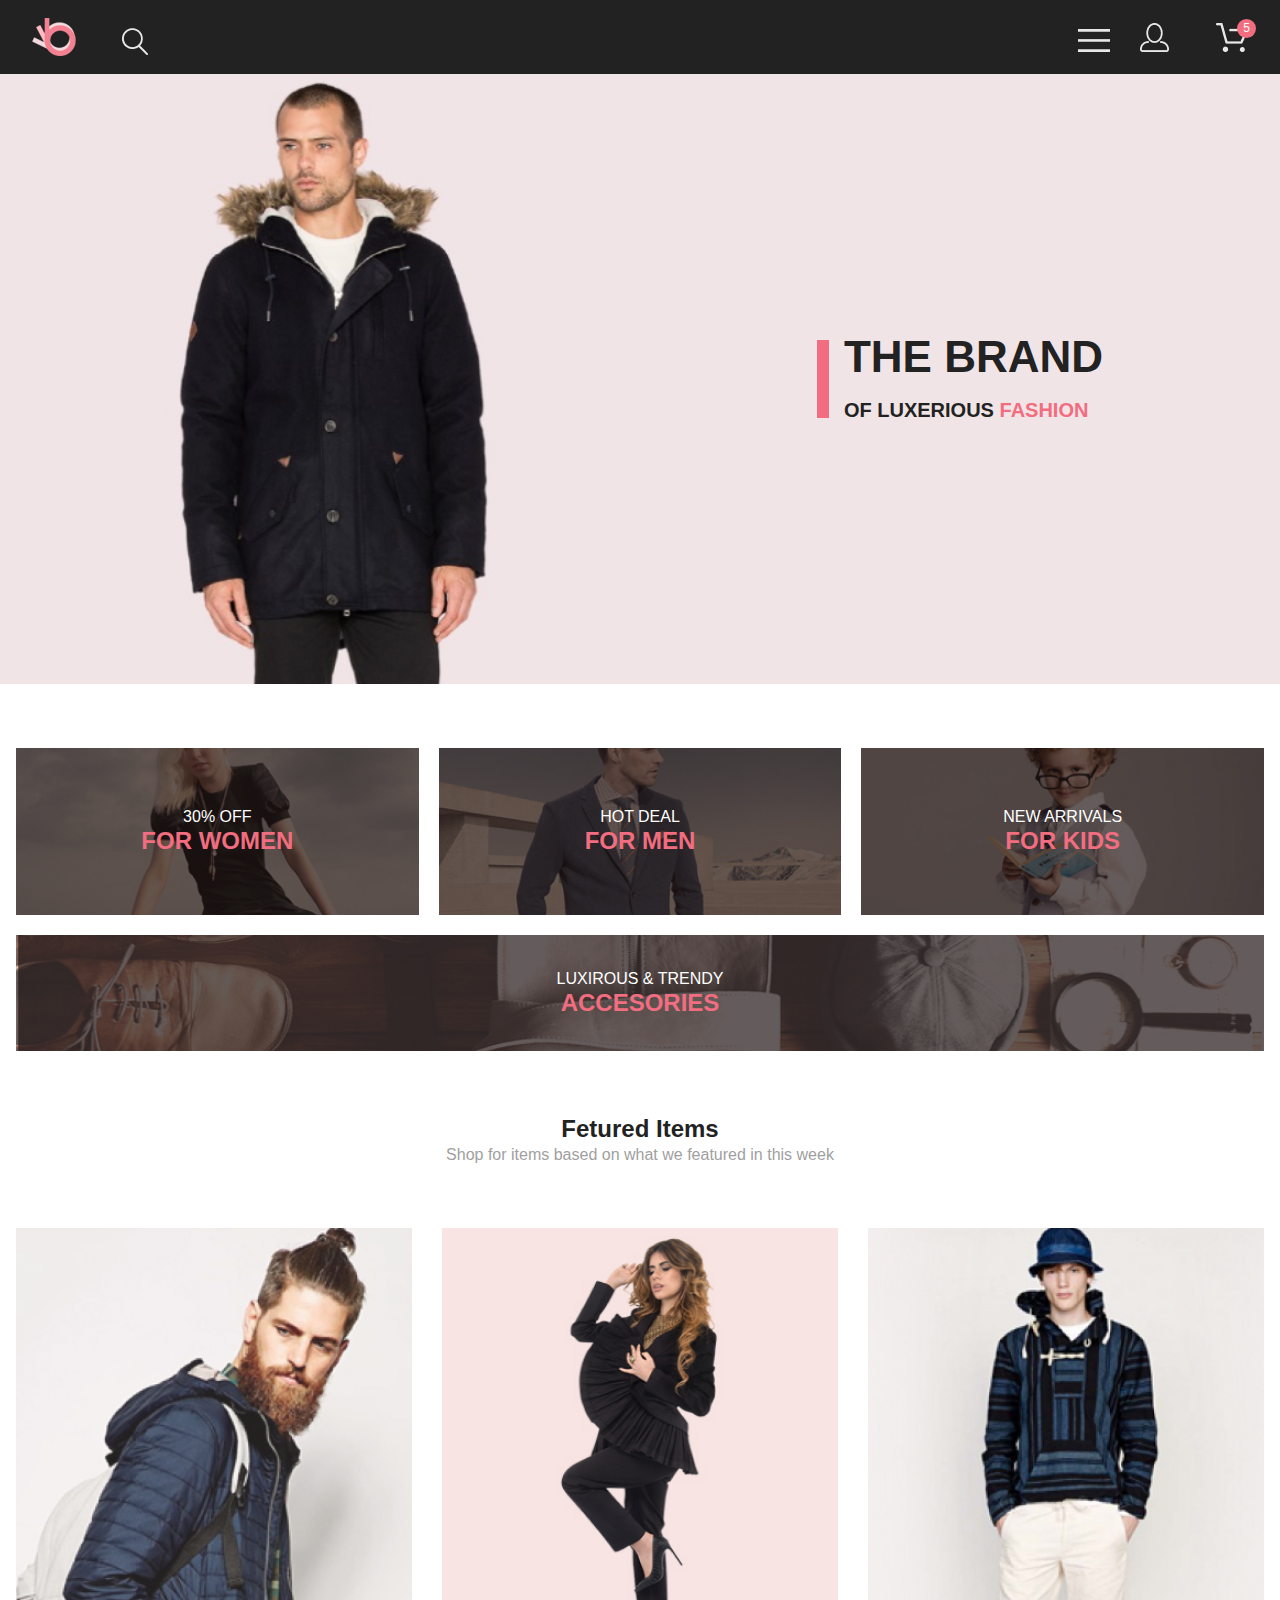
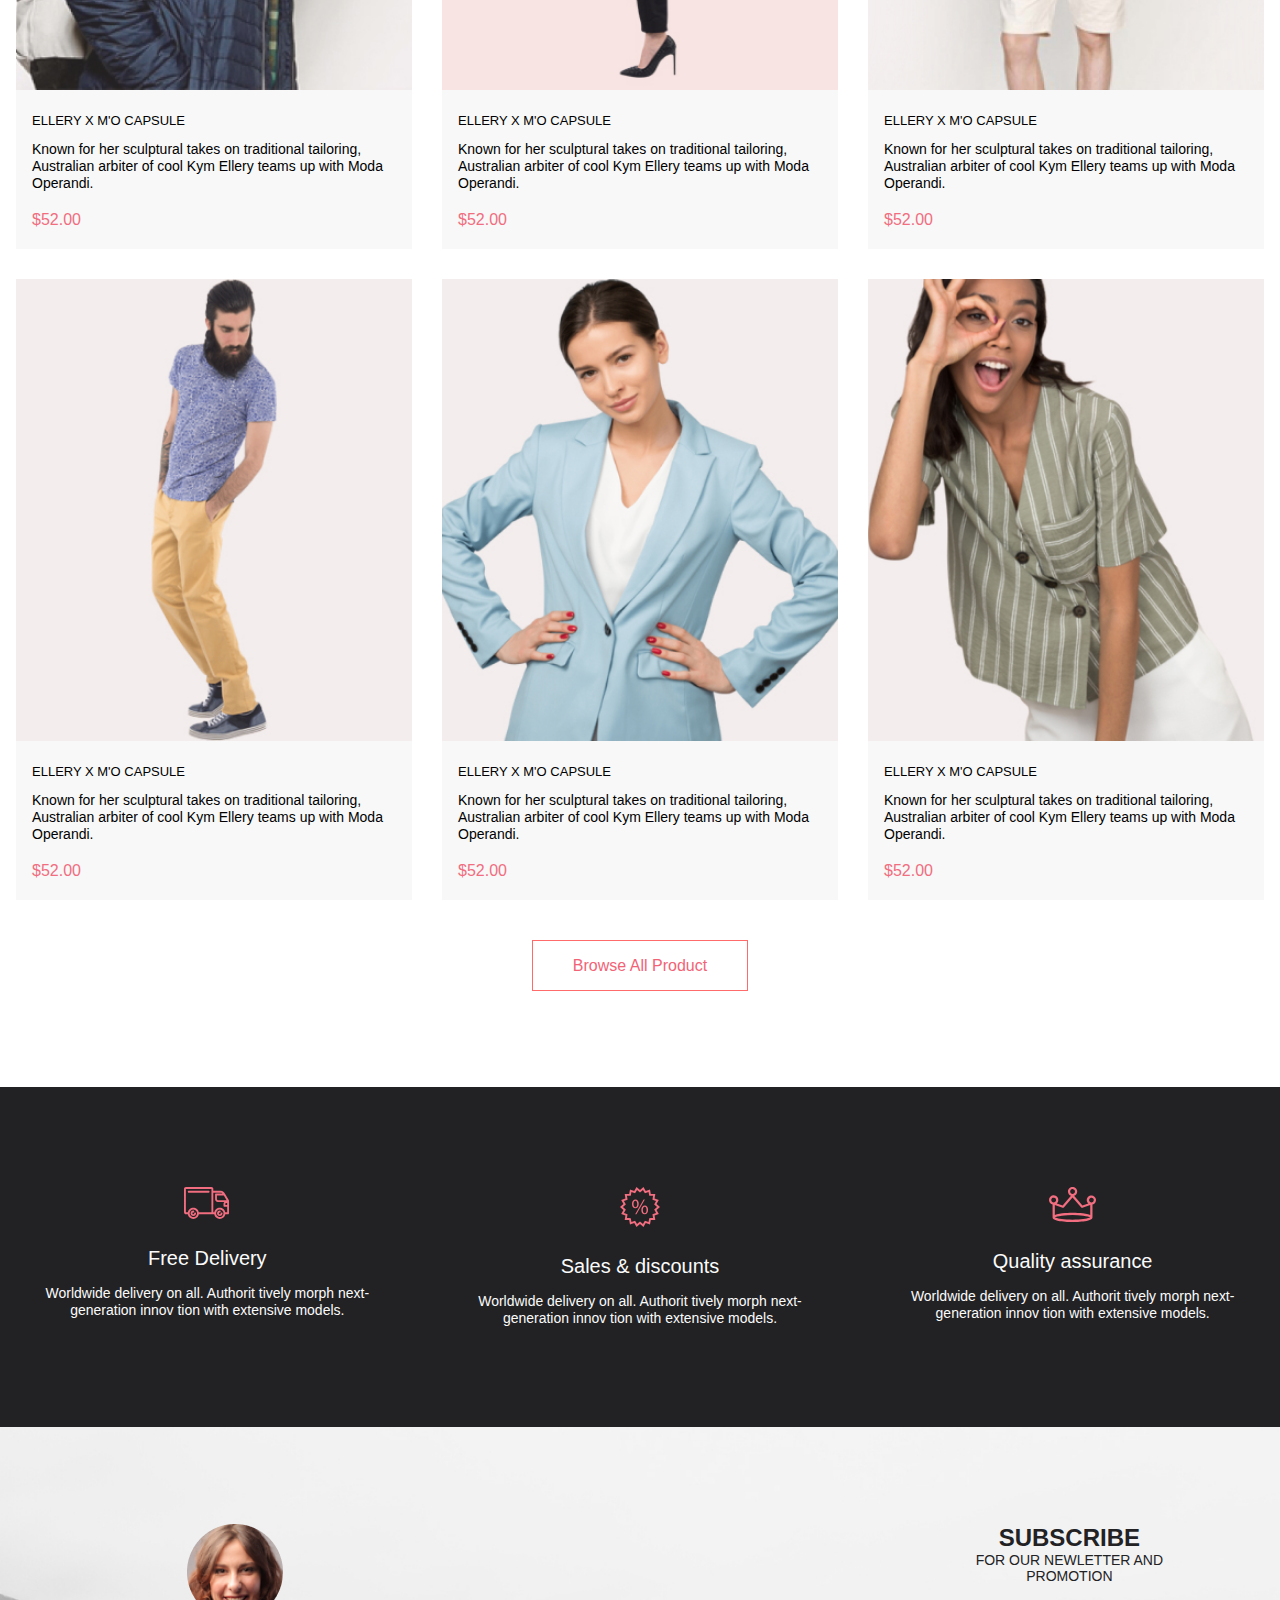
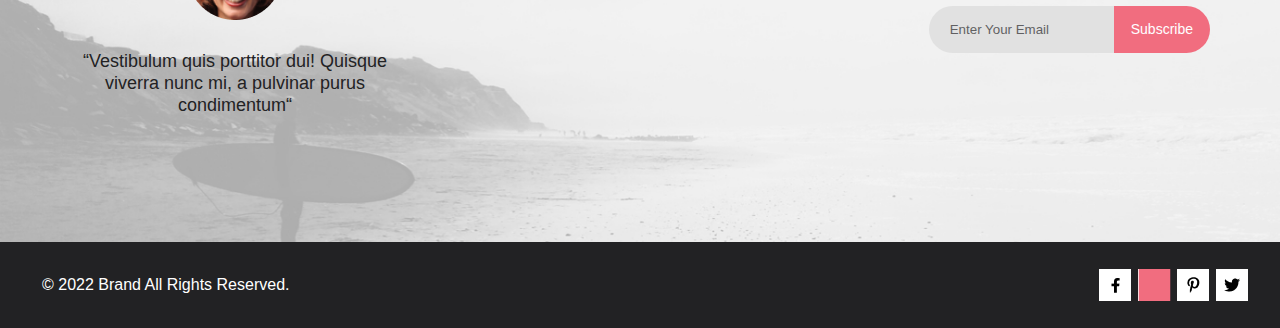
<file: index.html>
<!DOCTYPE html>
<html lang="en">

<head>
    <meta charset="UTF-8">
    <meta name="viewport" content="width=device-width, initial-scale=1.0">
    <title>Shop</title>
    <link rel="stylesheet" href="style.css">
</head>

<body>
    <div class="header">
        <div class="container">
            <div class="leftHeader">
                <img src="images/logo.png" alt="img">
                <img class="searchIcon" src="images/search.png" alt="img">
            </div>

            <div class="rightHeader">
                <img class="headerBars" src="images/bars.png" alt="img">
                <img class="userIcon" src="images/user.png" alt="img">

                <span class="cartIconWrap">
                    <img class="cartIcon" src="images/cart.png" alt="img">
                    <span>5</span>
                </span>
            </div>
        </div>
    </div>

    <div class="brandWrap">

        <div class="brandInsideWrap">
            <div class="brandLeft">
                <img src="images/brand-man.png" alt="img">
            </div>
            <div class="brandRight">
                <div class="brandPromoWrap">
                    <div>THE BRAND</div>
                    <div>OF LUXERIOUS <span>FASHION</span></div>
                </div>
            </div>
        </div>

        <div class="brandDark hidden">
            <div class="menu">
                <img class="menuClose" src="images/close-icon.png" alt="img">

                <div class="menuTitle">MENU</div>

                <div class="menuUnit">
                    <div class="menuHeader">
                        MAN
                    </div>
                    <a href="#">Accessories</a>
                    <a href="#">Bags</a>
                    <a href="#">Denim</a>
                    <a href="#">T-Shirts</a>
                </div>

                <div class="menuUnit">
                    <div class="menuHeader">
                        WOMAN
                    </div>
                    <a href="#">Accessories</a>
                    <a href="#">Jackets & Coats</a>
                    <a href="#">Polos</a>
                    <a href="#">T-Shirts</a>
                    <a href="#">Shirts</a>
                </div>

                <div class="menuUnit">
                    <div class="menuHeader">
                        KIDS
                    </div>
                    <a href="#">Accessories</a>
                    <a href="#">Jackets & Coats</a>
                    <a href="#">Polos</a>
                    <a href="#">T-Shirts</a>
                    <a href="#">Shirts</a>
                    <a href="#">Bags</a>
                </div>

            </div>
        </div>
    </div>

    <div class="offers container">
        <div class="offerWomen">
            <img class="offerImgThree" src="images/offerWomen.jpg" alt="img">
            <div class="offerTitle">
                <div class="offerTitleTop">
                    30% OFF
                </div>
                <div class="offerTitleBottom">
                    FOR WOMEN
                </div>
            </div>
        </div>
        <div class="offerMen">
            <img class="offerImgThree" src="images/offerMen.jpg" alt="img">
            <div class="offerTitle">
                <div class="offerTitleTop">
                    HOT DEAL
                </div>
                <div class="offerTitleBottom">
                    FOR MEN
                </div>
            </div>
        </div>
        <div class="offerKids">
            <img class="offerImgThree" src="images/offerKids.jpg" alt="img">
            <div class="offerTitle">
                <div class="offerTitleTop">
                    NEW ARRIVALS
                </div>
                <div class="offerTitleBottom">
                    FOR KIDS
                </div>
            </div>
        </div>
        <div class="offerAccesories">
            <img class="offerImgLast" src="images/offerAccesories.jpg" alt="img">
            <div class="offerTitle">
                <div class="offerTitleTop">
                    LUXIROUS & TRENDY
                </div>
                <div class="offerTitleBottom">
                    ACCESORIES
                </div>
            </div>
        </div>
    </div>

    <div class="featured container">
        <h2 class="featuredHeader">Fetured Items</h2>
        <div class="featuredTitle">Shop for items based on what we featured in this week</div>

        <div class="featuredItems">

            <div class="featuredItem">

                <div class="featuredImgWrap">
                    <img src="images/featured/1.jpg" alt="img">
                    <div class="featuredImgDark">
                        <button>
                            <img src="images/cart.svg" alt="img">
                            Add to Cart
                        </button>
                    </div>
                </div>

                <div class="featuredData">
                    <div class="featuredName">
                        ELLERY X M'O CAPSULE
                    </div>
                    <div class="featuredText">
                        Known for her sculptural takes on traditional tailoring, Australian arbiter of cool Kym Ellery
                        teams
                        up with Moda Operandi.
                    </div>
                    <div class="featuredPrice">
                        $52.00
                    </div>
                </div>

            </div>

            <div class="featuredItem">

                <div class="featuredImgWrap">
                    <img src="images/featured/2.jpg" alt="img">
                    <div class="featuredImgDark">
                        <button>
                            <img src="images/cart.svg" alt="img">
                            Add to Cart
                        </button>
                    </div>
                </div>

                <div class="featuredData">
                    <div class="featuredName">
                        ELLERY X M'O CAPSULE
                    </div>
                    <div class="featuredText">
                        Known for her sculptural takes on traditional tailoring, Australian arbiter of cool Kym Ellery
                        teams
                        up with Moda Operandi.
                    </div>
                    <div class="featuredPrice">
                        $52.00
                    </div>
                </div>

            </div>

            <div class="featuredItem">

                <div class="featuredImgWrap">
                    <img src="images/featured/3.jpg" alt="img">
                    <div class="featuredImgDark">
                        <button>
                            <img src="images/cart.svg" alt="img">
                            Add to Cart
                        </button>
                    </div>
                </div>

                <div class="featuredData">
                    <div class="featuredName">
                        ELLERY X M'O CAPSULE
                    </div>
                    <div class="featuredText">
                        Known for her sculptural takes on traditional tailoring, Australian arbiter of cool Kym Ellery
                        teams
                        up with Moda Operandi.
                    </div>
                    <div class="featuredPrice">
                        $52.00
                    </div>
                </div>

            </div>

            <div class="featuredItem">

                <div class="featuredImgWrap">
                    <img src="images/featured/4.jpg" alt="img">
                    <div class="featuredImgDark">
                        <button>
                            <img src="images/cart.svg" alt="img">
                            Add to Cart
                        </button>
                    </div>
                </div>

                <div class="featuredData">
                    <div class="featuredName">
                        ELLERY X M'O CAPSULE
                    </div>
                    <div class="featuredText">
                        Known for her sculptural takes on traditional tailoring, Australian arbiter of cool Kym Ellery
                        teams
                        up with Moda Operandi.
                    </div>
                    <div class="featuredPrice">
                        $52.00
                    </div>
                </div>

            </div>

            <div class="featuredItem">

                <div class="featuredImgWrap">
                    <img src="images/featured/5.jpg" alt="img">
                    <div class="featuredImgDark">
                        <button>
                            <img src="images/cart.svg" alt="img">
                            Add to Cart
                        </button>
                    </div>
                </div>

                <div class="featuredData">
                    <div class="featuredName">
                        ELLERY X M'O CAPSULE
                    </div>
                    <div class="featuredText">
                        Known for her sculptural takes on traditional tailoring, Australian arbiter of cool Kym Ellery
                        teams
                        up with Moda Operandi.
                    </div>
                    <div class="featuredPrice">
                        $52.00
                    </div>
                </div>

            </div>
            <div class="featuredItem">

                <div class="featuredImgWrap">
                    <img src="images/featured/6.jpg" alt="img">
                    <div class="featuredImgDark">
                        <button>
                            <img src="images/cart.svg" alt="img">
                            Add to Cart
                        </button>
                    </div>
                </div>

                <div class="featuredData">
                    <div class="featuredName">
                        ELLERY X M'O CAPSULE
                    </div>
                    <div class="featuredText">
                        Known for her sculptural takes on traditional tailoring, Australian arbiter of cool Kym Ellery
                        teams
                        up with Moda Operandi.
                    </div>
                    <div class="featuredPrice">
                        $52.00
                    </div>
                </div>

            </div>
        </div>

        <button class="featuredBrowseBtn">Browse All Product</button>
    </div>

    <div class="services">
        <div class="container">

            <div class="serivceUnit">
                <img src="images/services/delivery.svg" alt="img">
                <div class="servicesTitle">
                    Free Delivery
                </div>
                <div class="servicesText">
                    Worldwide delivery on all. Authorit tively morph next-generation innov tion with extensive models.
                </div>
            </div>

            <div class="serivceUnit">
                <img src="images/services/discount.svg" alt="img">
                <div class="servicesTitle">
                    Sales & discounts
                </div>
                <div class="servicesText">
                    Worldwide delivery on all. Authorit tively morph next-generation innov tion with extensive models.
                </div>
            </div>

            <div class="serivceUnit">
                <img src="images/services/assurance.svg" alt="img">
                <div class="servicesTitle">
                    Quality assurance
                </div>
                <div class="servicesText">
                    Worldwide delivery on all. Authorit tively morph next-generation innov tion with extensive models.
                </div>
            </div>
        </div>
    </div>

    <div class="subscribe">
        <div class="container">

            <div class="subscribeLeft">
                <img src="images/subscribeUser.png" alt="img">
                <div class="subscribeUserText">
                    “Vestibulum quis porttitor dui! Quisque viverra nunc mi, a pulvinar purus condimentum“
                </div>
            </div>

            <div class="subscribeRight">
                <div class="subscribeTitle">
                    SUBSCRIBE
                </div>
                <div class="subscribeText">
                    FOR OUR NEWLETTER AND PROMOTION
                </div>
                <form action="spor.mybb.ru" class="subscribeForm">
                    <input type="email" placeholder="Enter Your Email">
                    <button>Subscribe</button>
                </form>
            </div>

        </div>
    </div>

    <div class="footer">
        <div class="container">
            <div class="footerRight">
                © 2022  Brand  All Rights Reserved.
            </div>
            <div class="footerLeft">
                <a href="#">
                    <i class="fab fa-facebook-f"></i>
                    <img src="images/facebook.png" alt="img">
                </a>
                <a href="#">
                    <i class="fab fa-instagram"></i>
                    <img src="images/instagram.png" alt="img">
                </a>
                <a href="#">
                    <i class="fab fa-pinterest-p"></i>
                    <img src="images/pinterest.png" alt="img">
                </a>
                <a href="#">
                    <i class="fab fa-twitter"></i>
                    <img src="images/twitter.png" alt="img">
                </a>
            </div>
        </div>
    </div>

    <script src="script.js"></script>
</body>

</html>
</file>
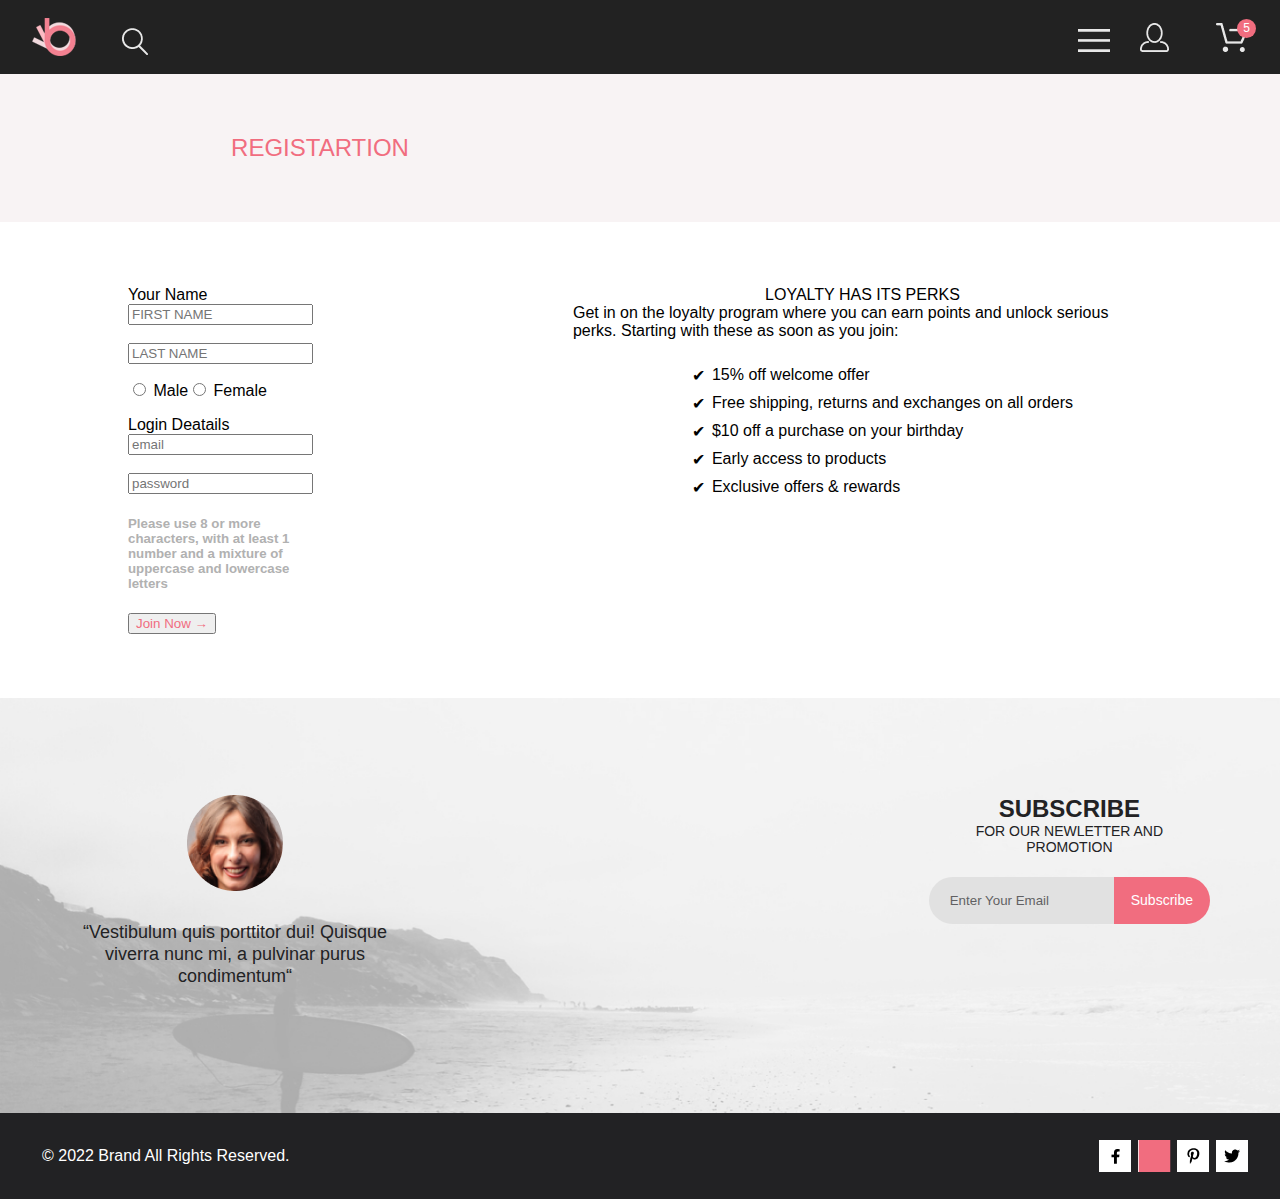
<file: contacts.html>
<!DOCTYPE html>
<html lang="en">
<head>
    <meta charset="UTF-8">
    <meta http-equiv="X-UA-Compatible" content="IE=edge">
    <meta name="viewport" content="width=device-width, initial-scale=1.0">
    <title>Catalog</title>
    <link rel="stylesheet" href="style.css">
</head>

<body>
    <div class="header">
        <div class="container">
            <div class="leftHeader">
                <img src="images/logo.png" alt="img">
                <img class="searchIcon" src="images/search.png" alt="img">
            </div>

            <div class="rightHeader">
                <img class="headerBars" src="images/bars.png" alt="img">
                <img class="userIcon" src="images/user.png" alt="img">

                <span class="cartIconWrap">
                    <img class="cartIcon" src="images/cart.png" alt="img">
                    <span>5</span>
                </span>
            </div>
        </div>
    </div>

    <div class="CatalogbrandWrap">

        <div class="Catalogwrap">
            <div class="CatalogBrandLeft">
                <div>REGISTARTION</div>
            </div>
        </div>

        <div class="registration">
           <div class="regleft">
            Your Name
            
            <input type="name" placeholder="FIRST NAME">
            <br>
            <input type="name" placeholder="LAST NAME">
    
             <div class="ratio"> <p><input name="sex" type="radio" value="male"> Male</p>
             <p><input name="sex" type="radio" value="female"> Female</p>
            </div>
                       
            Login Deatails
            <input type="male" placeholder="email">
            <br>
            <input type="passworrd" placeholder="password">
            <h5 class="underpass">Please use 8 or more characters, with at least 1 number and a mixture of uppercase and lowercase letters</h5>
    
            <button class="colourtext">Join Now →</button>
           </div>
    
           <div class="regright">
            <div class="Loyalty">LOYALTY HAS ITS PERKS</div>
    
            <div class="Loyaltyprogramm">Get in on the loyalty program where you can earn points and unlock serious perks. Starting with these as soon as you join:</div>
    
            <ul>
                <li>15% off welcome offer</li>
                <li>Free shipping, returns and exchanges on all orders</li>
                <li>$10 off a purchase on your birthday</li>
                <li>Early access to products</li>
                <li>Exclusive offers & rewards</li>
    
            </ul>
    
    
           </div>
        </div>

    <div class="subscribe">
        <div class="container">

            <div class="subscribeLeft">
                <img src="images/subscribeUser.png" alt="img">
                <div class="subscribeUserText">
                    “Vestibulum quis porttitor dui! Quisque viverra nunc mi, a pulvinar purus condimentum“
                </div>
            </div>

            <div class="subscribeRight">
                <div class="subscribeTitle">
                    SUBSCRIBE
                </div>
                <div class="subscribeText">
                    FOR OUR NEWLETTER AND PROMOTION
                </div>
                <form action="spor.mybb.ru" class="subscribeForm">
                    <input type="email" placeholder="Enter Your Email">
                    <button>Subscribe</button>
                </form>
            </div>

        </div>
    </div>

    <div class="footer">
        <div class="container">
            <div class="footerRight">
                © 2022  Brand  All Rights Reserved.
            </div>
            <div class="footerLeft">
                <a href="#">
                    <i class="fab fa-facebook-f"></i>
                    <img src="images/facebook.png" alt="img">
                </a>
                <a href="#">
                    <i class="fab fa-instagram"></i>
                    <img src="images/instagram.png" alt="img">
                </a>
                <a href="#">
                    <i class="fab fa-pinterest-p"></i>
                    <img src="images/pinterest.png" alt="img">
                </a>
                <a href="#">
                    <i class="fab fa-twitter"></i>
                    <img src="images/twitter.png" alt="img">
                </a>
            </div>
        </div>
    </div>

    <script src="script.js"></script>
</body>
</html>
</file>
<file: style.css>
body{
    margin: 0;
    font-family: Lato, sans-serif;
}

.header {
    background: #222222;
    height: 74px;
    padding: 18px 16px;
    box-sizing: border-box;
}

.header .container {
    display: flex;
    justify-content: space-between;
    align-items: center;
}

@media (min-width: 1600px) {
    .container {
        margin: 0 auto;
        width: 1140px;
    }
}

@media (min-width: 768px) {
    .header {
        padding-left: 32px;
        padding-right: 32px;
    }
}

.header i {
    color: #e8e8e8;
}

.userIcon,
.cartIconWrap {
    display: none;
}

@media (min-width: 768px) {
    .userIcon,
    .cartIconWrap {
        display: inline;
    }
}

.userIcon {
    margin-left: 25px;
    margin-right: 42px;
}

.searchIcon {
    margin-left: 41px;
}

.cartIconWrap {
    position: relative;
}

.cartIconWrap span {
    display: inline-block;
    width: 19px;
    height: 19px;
    color: white;
    background: #f16d7f;
    border-radius: 50%;
    position: absolute;
    text-align: center;
    right: -8px;
    top: -19px;
    font-size: 12px;
    line-height: 19px;
}

.brandWrap {
    min-height: 363px;
    position: relative;
}

.brandInsideWrap {
    min-height: inherit;
}

@media (min-width: 768px) {
    .brandInsideWrap {
        display: flex;
    }

    .brandInsideWrap > div {
        width: 50%;
    }
}

.brandLeft {
    display: none;
}

@media (min-width: 768px) {
    .brandLeft {
        display: block;
    }
}

.brandLeft img {
    display: block;
    width: 100%;
}

.brandRight {
    background: #f1e4e6;
    min-height: inherit;
    display: flex;
    justify-content: center;
    align-items: center;
    color: #222222;
}

@media (min-width: 1600px) {
    .brandRight {
        justify-content: flex-start;
    }
}

.brandPromoWrap {
    border-left: 12px solid #f16d7f;
    padding-left: 15px;
    height: 61px;
}

@media (min-width: 768px) {
    .brandPromoWrap {
        height: 78px;
    }
}

@media (min-width: 1600px) {
    .brandPromoWrap {
        margin-left: 64px;
    }
}

.brandPromoWrap div:first-child {
    font-weight: 900;
    font-size: 38px;
    line-height: 27px;
}

@media (min-width: 768px) {
    .brandPromoWrap div:first-child {
        font-size: 44px;
        line-height: 33px;
    }
}

@media (min-width: 1600px) {
    .brandPromoWrap div:first-child {
        font-size: 48px;
    }
}

.brandPromoWrap div:last-child {
    font-weight: bold;
    font-size: 20px;
    line-height: 24px;
    margin-top: 14px;
}

@media (min-width: 768px) {
    .brandPromoWrap div:last-child {
        margin-top: 25px;
    }
}

@media (min-width: 1600px) {
    .brandPromoWrap div:last-child {
        font-size: 32px;
        margin-top: 21px;
    }
}

.brandPromoWrap span {
    color: #f16d7f;
}
.featuredText span {
    color: #f16d7f;
}

.brandDark {
    position: absolute;
    left: 0;
    top: 0;
    width: 100%;
    height: 100%;
    background: rgba(0, 0, 0, 0.5);
}

.hidden {
    opacity: 0;
}

.menu {
    width: 232px;
    height: inherit;
    background: white;
    margin-left: auto;
    box-shadow: 6px 4px 35px rgba(0, 0, 0, 0.21);
    padding: 37px 24px;
    box-sizing: border-box;
    position: relative;
    max-height: inherit;
    overflow: auto;
}

.menuClose {
    position: absolute;
    right: 16px;
    top: 16px;
}

.menuTitle {
    font-weight: bold;
    font-size: 14px;
    line-height: 17px;
    color: #000;
    margin-bottom: 16px;
}

.menuHeader {
    font-size: 14px;
    line-height: 33px;
    color: #f16d7f;
}

.menuUnit a {
    display: block;
    font-size: 14px;
    line-height: 33px;
    color: #6f6e6e;
    text-decoration: none;
    margin-left: 21px;
}

.offers {
    display: grid;
    grid-template-columns: 1fr;
    grid-template-rows: repeat(3, 247px) 111px;
    row-gap: 32px;
    padding: 64px 16px;
}

@media (min-width: 768px) {
    .offers {
        grid-template-columns: repeat(3, 1fr);
        grid-template-rows: 167px 116px;
        gap: 20px;
    }

    .offerAccesories {
        grid-column: 1/-1;
    }
}

.offers > div {
    position: relative;
}

.offers img {
    width: 100%;
    height: 100%;
    object-fit: cover;
    position: absolute;
    left: 0;
    top: 0;
}

.offerTitle {
    position: relative;
    z-index: 1;
    color: white;
    width: 100%;
    height: 100%;
    display: flex;
    flex-direction: column;
    justify-content: center;
    align-items: center;
    font-size: 16px;
}

.offerTitleBottom {
    font-weight: 700;
    font-size: 24px;
    line-height: 29px;
    color: #f16d7f;
}

.featured {
    padding-left: 8px;
    padding-right: 8px;
    margin-bottom: 96px;
}

@media (min-width: 768px) {
    .featured {
        padding-left: 16px;
        padding-right: 16px;
    }
}

@media (min-width: 1600px) {
    .featured {
        padding-left: 0;
        padding-right: 0;
    }
}

.featured h2 {
    margin-top: 0;
    margin-bottom: 3px;
    text-align: center;
    color: #222222;
}

.featuredTitle {
    text-align: center;
    color: #9f9f9f;
    margin-bottom: 64px;
}

.featuredItems {
    display: grid;
    grid-template-columns: 1fr;
    row-gap: 16px;
}

@media (min-width: 640px) {
    .featuredItems {
        grid-template-columns: 1fr 1fr;
        row-gap: 18px;
        column-gap: 16px;
    }
}

@media (min-width: 1000px) {
    .featuredItems {
        grid-template-columns: repeat(3, 1fr);
        gap: 30px;
    }
}

.featuredItem {
    background: #f8f8f8;
}

.featuredItem img {
    width: 100%;
    display: block;
}

.featuredImgWrap {
    position: relative;
}

.featuredItem:hover .featuredImgDark {
    display: flex;
}

.featuredImgDark {
    position: absolute;
    width: 100%;
    height: 100%;
    left: 0;
    top: 0;
    background: rgba(58, 56, 56, 0.86);
    display: none;
    justify-content: center;
    align-items: center;
}

.featuredImgDark button {
    background: none;
    border: 1px solid white;
    color: white;
    display: flex;
    align-items: center;
    padding: 10px 14px;
    font-size: 14px;
    font-family: inherit;
}

.featuredImgDark button img {
    width: 26px;
    height: 24px;
    margin-right: 11px;
}

.featuredData {
    padding: 23px 16px 20px;
}

.featuredName {
    font-size: 13px;
    line-height: 16px;
    color: #000000;
}

.featuredText {
    font-weight: 300;
    font-size: 14px;
    line-height: 17px;
    margin-top: 12px;
    margin-bottom: 18px;
}

.featuredPrice {
    font-size: 16px;
    line-height: 19px;
    color: #f16d7f;
}

.featuredBrowseBtn {
    border: 1px solid #ff6a6a;
    margin-top: 40px;
    padding: 15px 40px;
    margin-left: auto;
    margin-right: auto;
    display: block;
    background: none;
    color: #f26376;
    font-family: inherit;
    font-size: 16px;
    line-height: 19px;
}

.featuredBrowseBtn:hover {
    color: white;
    background: #ff6a6a;
}

.services {
    background: #222224;
    padding-top: 48px;
    padding-bottom: 81px;
    padding-left: 14px;
    padding-right: 14px;
}

@media (min-width: 1200px) {
    .services {
        padding-top: 100px;
        padding-bottom: 100px;
    }
}

.services .container {
    display: grid;
    gap: 46px;
}

@media (min-width: 1200px) {
    .services .container {
        display: grid;
        grid-template-columns: repeat(3, 1fr);
        gap: 46px;
    }
}

.serivceUnit {
    text-align: center;
    display: flex;
    flex-direction: column;
    align-items: center;
}

.servicesTitle,
.servicesText {
    color: #fbfbfb;
}

.servicesTitle {
    font-size: 19.96px;
    line-height: 24px;
    margin-top: 27px;
    margin-bottom: 15px;
}

.servicesText {
    font-weight: 300;
    font-size: 13.972px;
    line-height: 17px;
    max-width: 340px;
}

.subscribe {
    background: url(images/subscribe.jpg) no-repeat;
    background-size: cover;
    padding-top: 64px;
    padding-bottom: 109px;
    padding-left: 20px;
    padding-right: 20px;
}

@media (min-width: 1200px) {
    .subscribe {
        padding-top: 97px;
        padding-bottom: 126px;
    }

    .subscribe .container {
        margin: 0 auto;
        width: 1140px;
        display: flex;
        justify-content: space-between;
    }
}

.subscribeLeft {
    display: flex;
    flex-direction: column;
    align-items: center;
}

.subscribeUserText {
    margin-top: 30px;
    text-align: center;
    font-size: 18px;
    line-height: 22px;
    color: #222224;
    max-width: 330px;
}

.subscribeRight {
    display: flex;
    flex-direction: column;
    align-items: center;
    margin-top: 65px;
}

@media (min-width: 1200px) {
    .subscribeRight {
        margin-top: initial;
    }
}

.subscribeTitle {
    font-weight: 700;
    font-size: 24px;
    color: #222224;
}

.subscribeTitle,
.subscribeText {
    max-width: 271px;
    text-align: center;
}

.subscribeText {
    font-size: 14px;
    color: #222224;
    margin-bottom: 22px;
}

.subscribeForm {
    height: 47px;
}

.subscribeForm input {
    height: inherit;
    background: #e1e1e1;
    border: none;
    padding: 6px 21px;
    box-sizing: border-box;
    border-top-left-radius: 28px;
    border-bottom-left-radius: 28px;
    float: left;
    width: 185px;
}

.subscribeForm input::-webkit-input-placeholder {
    color: #222224;
    font-family: inherit;
    opacity: 0.67;
}
.subscribeForm input::-moz-placeholder {
    color: #222224;
    font-family: inherit;
    opacity: 0.67;
}
.subscribeForm input:-ms-input-placeholder {
    color: #222224;
    font-family: inherit;
    opacity: 0.67;
}
.subscribeForm input:-moz-placeholder {
    color: #222224;
    font-family: inherit;
    opacity: 0.67;
}

.subscribeForm button {
    height: inherit;
    border: none;
    color: white;
    font-family: inherit;
    font-size: 14px;
    line-height: 17px;
    background: #f16d7f;
    border-top-right-radius: 28px;
    border-bottom-right-radius: 28px;
    padding: 0 17px;
}

.footer {
    background: #222224;
    padding: 43px 20px 10px;
}

@media (min-width: 768px) {
    .footer {
        padding: 24px 32px;
    }
}

.footer .container {
    display: flex;
    flex-direction: column;
    align-items: center;
}

@media (min-width: 768px) {
    .footer .container {
        flex-direction: row;
        justify-content: space-between;
    }
}

.footerLeft {
    display: flex;
}

.footer a {
    color: black;
    background: white;
    width: 32px;
    height: 32px;
    display: flex;
    justify-content: center;
    align-items: center;
    text-decoration: none;
}

.footer a:hover {
    background: #f16d7f;
    color: white;
}

.footer a:not(:last-child) {
    margin-right: 7px;
}

.footerRight {
    color: white;
    margin: 10px;
}

@media (max-width: 767px) {
    .footerRight {
        margin-top: 40px;
    }
}

.Catalogwrap{
    background: #F8F3F4;
    display:flex;
    justify-content: space-between;
    text-decoration: none;
    Height: 148px;
    }

@media (max-width: 376px) { 
    .Catalogwrap {
 flex-direction: column;
 align-items: center;
 justify-content: space-evenly;
 text-align: center;

    }
}

.CatalogBrandLeft {
    align-items: center;
    min-height: inherit;
    display: flex;
    justify-content: center;
    align-items: center;
    color: #F16D7F;
    width: 50%;
    font-size: 24px;
}   

.CatalogBrandRight {
    align-items: center;
    min-height: inherit;
    display: flex;
    justify-content: center;
    align-items: center;
    color: #222222;
    width: 50%;
    font-size: 14px;
}

.colourtext {
    color: #F16D7F;
}

.ShopFeature {
    font-size: 14px;
    display: grid;
}

.Filter {
    text-align: left;
    display: flex;
}

.ShopFilter {
    text-align: center;
    display: flex;
    justify-content: center;
}

.Layer {
    display: grid;
    justify-items: center;
    background-color: #F7F7F7;
    justify-content: center;
    height: 540px;
}

.SellCart {
    display: block;
    justify-content: center;
    text-align: center;
    flex-direction: column;
    background-color: white;
    padding: 5% 25%;
    border-bottom: 6px solid white;
    height: fit-content;
  
}
@media (max-width: 376px) {
    .SellCart {
        height: fit-content;
        margin-bottom: 10px;
    }
}

@media (max-width: 767px) {
    .SellCart {
        height: fit-content;
        border-bottom: 30px #e1e1e1;
        position: relative;
    }
}

.sellx {
    border-bottom: 6px solid #f16d7f;
    border-left: none;
    color: #F16D7F;
    height: 30px;
    padding: 10 px;
    
}

.price {
    color: #f26376;
    text-size-adjust: 250%;
}

.Chooser {
    display: flex;
  justify-content: center;
  text-align: center;
  padding: 10px;
  border-top: 2px solid #EAEAEA;
  height: 30px;

}
.Carter{
    display: flex;
    justify-content: center;
    color: #f16d7f;
   border: 4px solid #f16d7f;
   height: 40px;
   padding: 3px;
   text-align: center;
   align-self: center;

    
}

.cartsell{
    display: flex;
    justify-items: center;
    flex-direction: column;
}

.shadowright{
    display: flex;
    justify-content: space-around;
    box-shadow: 0 0 10px rgba(0,0,0,0.5); 
    padding: 10px;
    width: auto;
}

.cartfeature {
    display: flex;
    align-items: stretch;
    justify-content: space-between;
    padding: 5% 10%;
   }

.adress {
    width: 360px;
padding-left: 30px;}

.registration{
    display: flex;
    justify-items: center;
    padding: 5% 10%;
}

.regleft {
    display: flex;
    align-items: baseline;
    flex-direction: column;
 }

.regright {
    display: flex;
    align-items: center;
    flex-direction: column;
}

.ratio{
    display: flex;
}
.underpass {
color: #B1B1B1;
width: 40%;

}
.Loyaltyprogramm{
    display: flex;
    justify-content: center;
}

@media (max-width: 376px) {
    .registration {
        display: flex;
        flex-direction: column;
    }
}

ul{
    list-style: none;
}
ul > li{
    padding-left: 20px;
    position: relative;
    margin: 10px;
}
ul > li:before{
    content: '✔';
    position: absolute; top: 0; left: 0;
    }
</file>
